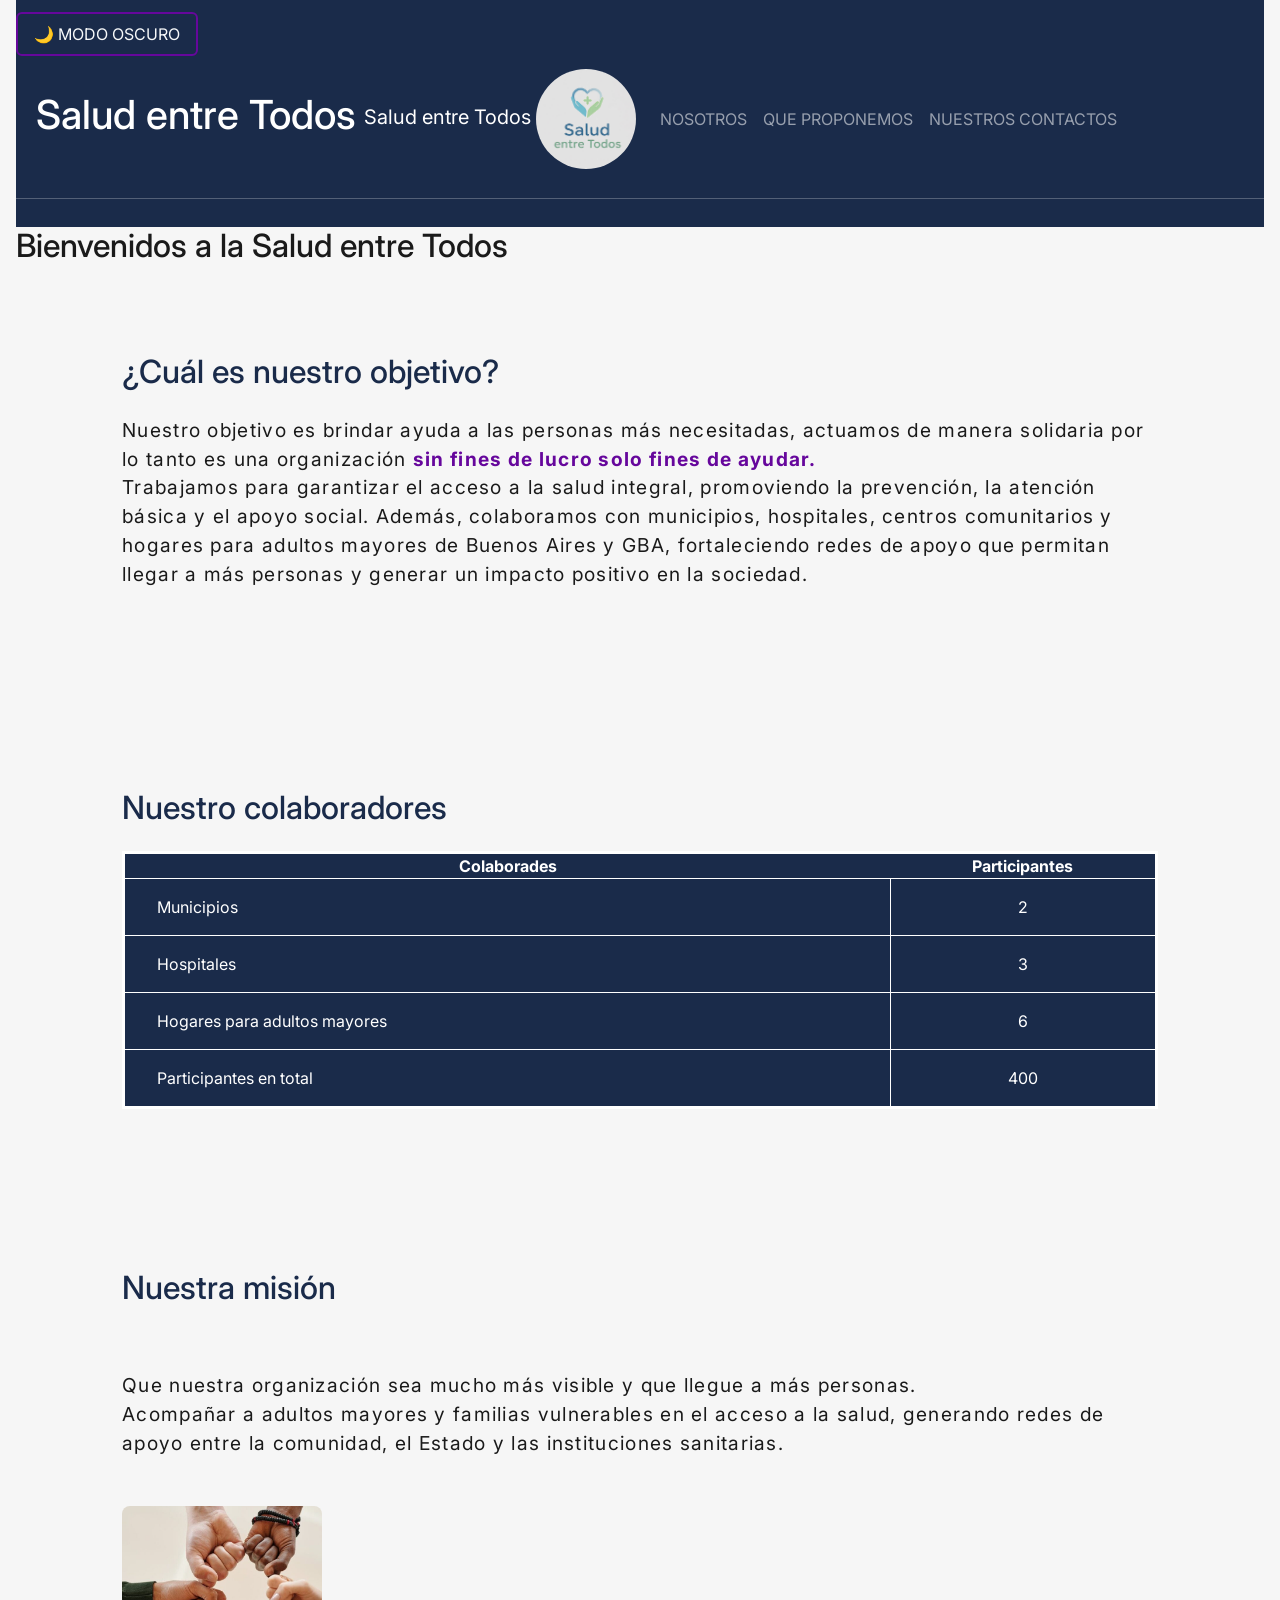
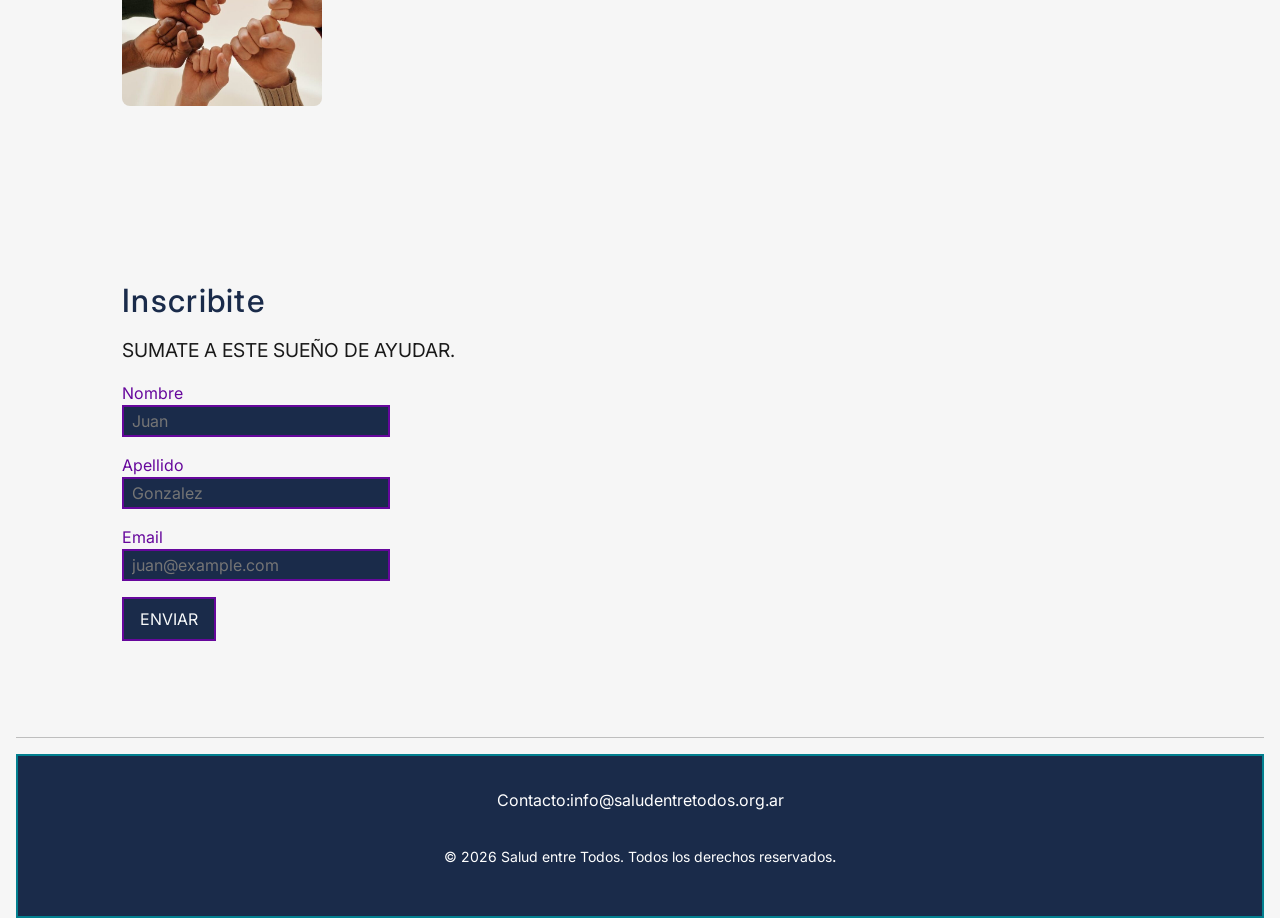
<file: mi-ong/index.html>
<!DOCTYPE html>
<html lang="es">
<head>
    <meta charset="UTF-8">
    <meta name="viewport" content="width=device-width, initial-scale=1.0">
    <link href="https://cdn.jsdelivr.net/npm/bootstrap@5.3.3/dist/css/bootstrap.min.css" rel="stylesheet">
    <link rel="stylesheet" href="/Css/estilos.css">
    <link rel="preconnect" href="https://fonts.googleapis.com">
    <link rel="preconnect" href="https://fonts.gstatic.com" crossorigin>
    <link href="https://fonts.googleapis.com/css2?family=Inter:ital,opsz,wght@0,14..32,100..900;1,14..32,100..900&display=swap" rel="stylesheet">
    <title>Salud entre Todos</title>
</head>

<body>
    <header>
        <button id="btn-modo" class="btn btn-outline-primary btn-bg">
        🌙 Modo oscuro
        </button>
        <nav class="navbar navbar-expand-md navbar-dark bg--primario">
            <div class="container-fluid">
                <h1>Salud entre Todos</h1>
                <a class="navbar-brand">Salud entre Todos  <img src="./img/equipo/Logo.jpeg" alt="Logo de nuestra organización"></a>
                <button class="navbar-toggler" type="button" data-bs-toggle="collapse" data-bs-target="#navbarNav" aria-controls="navbarNav" aria-expanded="false" aria-label="Toggle navigation">
                    <span class="navbar-toggler-icon"></span>
                </button>
                <div class="collapse navbar-collapse" id="navbarNav">
                    <ul class="navbar-nav">
                        <li class="nav-item">
                            <a class="nav-link" href="nosotros.html">Nosotros</a>
                        </li>
                        <li class="nav-item">
                            <a class="nav-link" href="programas.html">Que proponemos</a>
                        </li>
                        <li class="nav-item">
                            <a class="nav-link" href="contacto.html">Nuestros contactos</a>
                        </li>
                    </ul>
                </div>
            </div>
        </nav>
        <hr>
    </header>
    <main>
        <h2>Bienvenidos a la Salud entre Todos</h2>
        <section id="objetivo">
            <h2>¿Cuál es nuestro objetivo?</h2>
            <p>Nuestro objetivo es brindar ayuda a las personas más necesitadas, actuamos de manera solidaria por lo tanto es una organización
                <strong>sin fines de lucro solo fines de ayudar.</strong><br>Trabajamos para garantizar el acceso a la salud integral, promoviendo la prevención, 
                la atención básica y el apoyo social. Además, colaboramos con municipios, hospitales, centros comunitarios
                y hogares para adultos mayores de Buenos Aires y GBA, fortaleciendo redes de apoyo que permitan llegar a más personas y generar un impacto positivo en la sociedad.</p>
            <br>
        </section>
        <section id="colaboradores">
            <h2>Nuestro colaboradores</h2>
            <table>
                <thead>
                    <tr>
                        <th>Colaborades</th>
                        <th>Participantes</th>
                    </tr>
                </thead>
                <tbody>
                    <tr>
                        <td>Municipios</td>
                        <td>2</td>
                    </tr>
                    <tr>
                        <td>Hospitales</td>
                        <td>3</td>
                    </tr>
                    <tr>
                        <td>Hogares para adultos mayores</td>
                        <td>6</td>
                    </tr>
                </tbody>
                <tfoot>
                     <tr>
                        <td>Participantes en total</td>
                        <td>400</td>
                    </tr>
                 </tfoot>
            </table>
        </section>
        <section id="mision">
            <h2>Nuestra misión</h2>
            <p>Que nuestra organización sea mucho más visible y que llegue a más personas.<br>
                Acompañar a adultos mayores y familias vulnerables en el acceso a la salud, generando redes de apoyo entre la comunidad, el Estado y las instituciones sanitarias.</p>
            <img src="./img/equipo/apoyo_social.jpeg" alt="Ayuda" height="200">
        </section>
        <section id="ayudas">
            <h3>Inscribite</h3>
            <p>Sumate a este sueño de ayudar.</p>
            <form  id="form-newsletter">
                <label for="nombre">Nombre</label><br>
                <input type="text" id="nombre" placeholder="Juan" name="nombre" required minlength="2" pattern="[A-Za-zÁÉÍÓÚáéíóú ]+"><br>

                <label for="apellido">Apellido</label><br>
                <input type="text" id="apellido" placeholder="Gonzalez" name="apellido" required><br>
                
                <label for="email">Email</label><br>
                <input type="email" id="email-newsletter" placeholder="juan@example.com" name="email" required><br>

                <button type="submit">Enviar</button>
            </form>
        </section>
    </main>
    <hr>
    <footer> 
        <p>Contacto:info@saludentretodos.org.ar</p>
        <p><small>&copy; 2026 Salud entre Todos. Todos los derechos reservados</small>.</p>
    </footer>
    <script src="https://cdn.jsdelivr.net/npm/bootstrap@5.3.3/dist/js/bootstrap.bundle.min.js"></script>
    <script src="/js/main.js"></script>
</body>

</html>
</file>
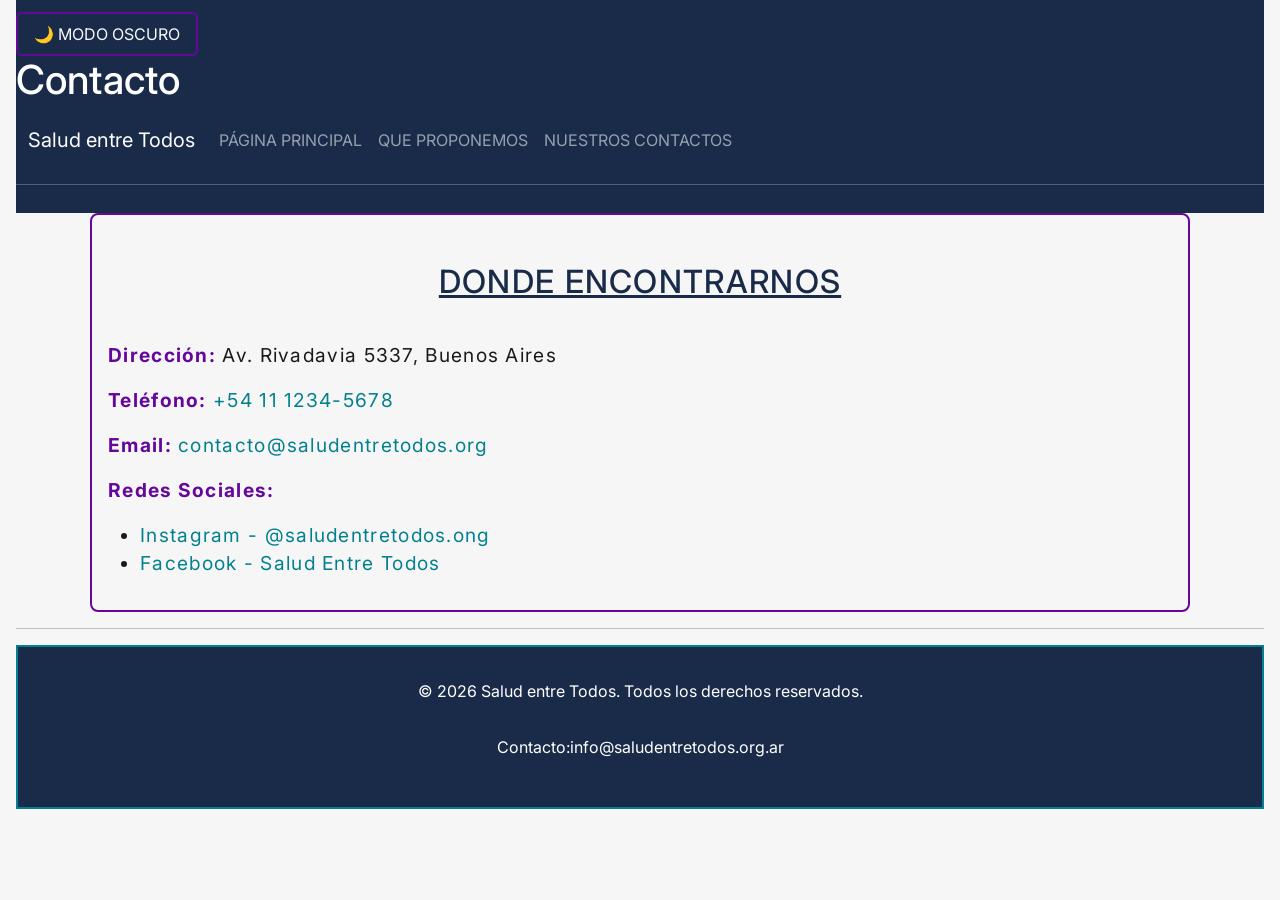
<file: mi-ong/contacto.html>
<!DOCTYPE html>
<html lang="es">
<head>
    <meta charset="UTF-8">
    <meta name="viewport" content="width=device-width, initial-scale=1.0">
    <link href="https://cdn.jsdelivr.net/npm/bootstrap@5.3.3/dist/css/bootstrap.min.css" rel="stylesheet">
    <link rel="stylesheet" href="/Css/estilos.css">
    <link rel="preconnect" href="https://fonts.googleapis.com">
    <link rel="preconnect" href="https://fonts.gstatic.com" crossorigin>
    <link href="https://fonts.googleapis.com/css2?family=Inter:ital,opsz,wght@0,14..32,100..900;1,14..32,100..900&display=swap" rel="stylesheet">
    <title>Contacto | Salud entre Todos</title>
</head>
 
<body>
    <header> 
        <button id="btn-modo" class="btn btn-outline-primary btn-bg">
        🌙 Modo oscuro
        </button>
     <h1>Contacto</h1>
        <nav class="navbar navbar-expand-md navbar-dark bg--primario">
            <div class="container-fluid">
                <a class="navbar-brand">Salud entre Todos</a>
                <button class="navbar-toggler" type="button" data-bs-toggle="collapse" data-bs-target="#navbarNav" aria-controls="navbarNav" aria-expanded="false" aria-label="Toggle navigation">
                    <span class="navbar-toggler-icon"></span>
                </button>
                <div class="collapse navbar-collapse" id="navbarNav">
                    <ul class="navbar-nav">
                        <li class="nav-item">
                            <a class="nav-link" href="index.html">Página principal</a>
                        </li>
                        <li class="nav-item">
                            <a class="nav-link" href="programas.html">Que proponemos</a>
                        </li>
                        <li class="nav-item">
                            <a class="nav-link" href="contacto.html">Nuestros contactos</a>
                        </li>
                    </ul>
                </div>
            </div>
        </nav>
        <hr>
    </header>
    <main>
        <section id="nuestros-contactos">
            <h2>Donde encontrarnos</h2>
            <p><strong>Dirección:</strong> Av. Rivadavia 5337, Buenos Aires</p>

            <p><strong>Teléfono:</strong> 
                <a href="tel:+541112345678">+54 11 1234-5678</a>
            </p>

            <p><strong>Email:</strong> 
                <a href="mailto:contacto@saludentretodos.org">contacto@saludentretodos.org</a>
            </p>

        <p><strong>Redes Sociales:</strong></p>
        <ul>
            <li>
            <a href="https://www.instagram.com/saludentretodos.ong" target="_blank">Instagram - @saludentretodos.ong</a>
            </li>
            <li>
            <a href="https://www.facebook.com/saludentretodos" target="_blank">Facebook - Salud Entre Todos</a>
            </li>
        </ul>
        </section>
    </main>
       <hr>
    <footer> 
        <p>&copy; 2026 Salud entre Todos. Todos los derechos reservados.</p>
        <p>Contacto:info@saludentretodos.org.ar</p>
    </footer>
     <script src="https://cdn.jsdelivr.net/npm/bootstrap@5.3.3/dist/js/bootstrap.bundle.min.js"></script>
     <script src="/js/main.js"></script>
</body>

</html>
</file>
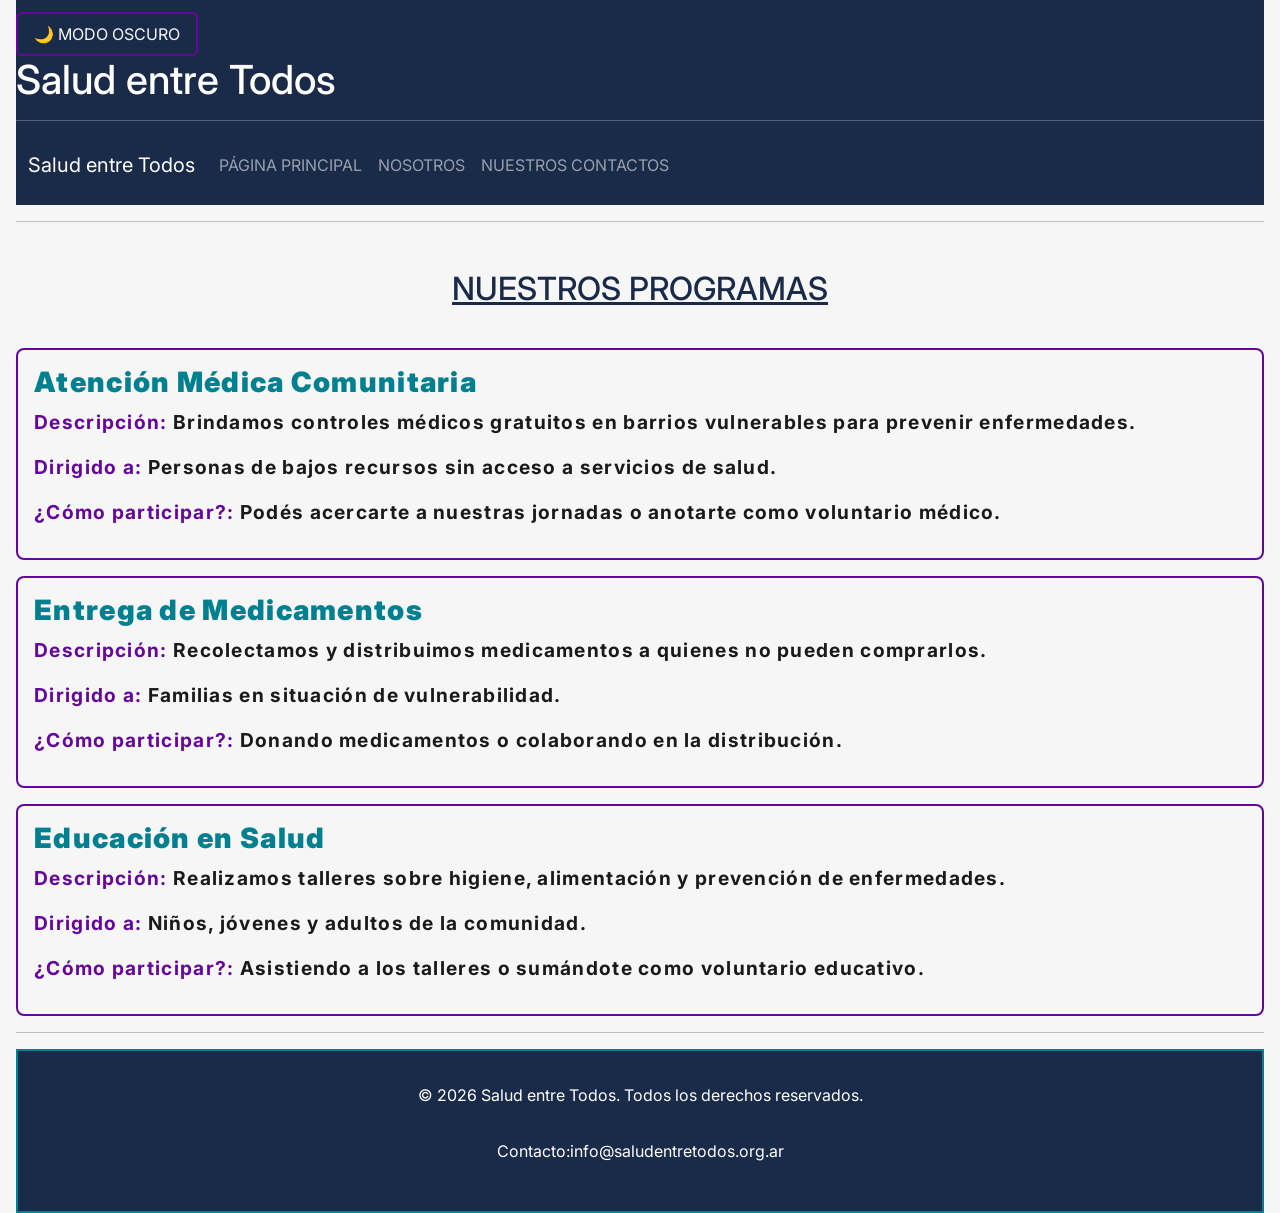
<file: mi-ong/programas.html>
<!DOCTYPE html>
<html lang="es">
<head>
    <meta charset="UTF-8">
    <meta name="viewport" content="width=device-width, initial-scale=1.0">
    <link href="https://cdn.jsdelivr.net/npm/bootstrap@5.3.3/dist/css/bootstrap.min.css" rel="stylesheet">
    <link rel="stylesheet" href="/Css/estilos.css">
    <link rel="preconnect" href="https://fonts.googleapis.com">
    <link rel="preconnect" href="https://fonts.gstatic.com" crossorigin>
    <link href="https://fonts.googleapis.com/css2?family=Inter:ital,opsz,wght@0,14..32,100..900;1,14..32,100..900&display=swap" rel="stylesheet">
    <title>Programas | Salud entre Todos</title>
</head>

<body>
    <header>
        <button id="btn-modo" class="btn btn-outline-primary btn-bg">
        🌙 Modo oscuro
        </button>
        <h1>Salud entre Todos</h1>
        <hr>
        <nav class="navbar navbar-expand-md navbar-dark bg--primario">
            <div class="container-fluid">
                <a class="navbar-brand">Salud entre Todos</a>
                <button class="navbar-toggler" type="button" data-bs-toggle="collapse" data-bs-target="#navbarNav" aria-controls="navbarNav" aria-expanded="false" aria-label="Toggle navigation">
                    <span class="navbar-toggler-icon"></span>
                </button>
                <div class="collapse navbar-collapse" id="navbarNav">
                    <ul class="navbar-nav">
                        <li class="nav-item">
                            <a class="nav-link" href="index.html">Página principal</a>
                        </li>
                        <li class="nav-item">
                            <a class="nav-link" href="nosotros.html">Nosotros</a>
                        </li>
                        <li class="nav-item">
                            <a class="nav-link" href="contacto.html">Nuestros contactos</a>
                        </li>
                    </ul>
                </div>
            </div>
        </nav>
    </header>
    <hr>
    <main>
        <h2 id="titulo-programas">Nuestros Programas</h2>

        <article id="atencion-medica">
            <h3>Atención Médica Comunitaria</h3>
                <p><strong>Descripción:</strong> Brindamos controles médicos gratuitos en barrios vulnerables para prevenir enfermedades.</p>
                <p><strong>Dirigido a:</strong> Personas de bajos recursos sin acceso a servicios de salud.</p>
                <p><strong>¿Cómo participar?:</strong> Podés acercarte a nuestras jornadas o anotarte como voluntario médico.</p>
        </article>

        <article id="medicamentos">
            <h3>Entrega de Medicamentos</h3>
                <p><strong>Descripción:</strong> Recolectamos y distribuimos medicamentos a quienes no pueden comprarlos.</p>
                <p><strong>Dirigido a:</strong> Familias en situación de vulnerabilidad.</p>
                <p><strong>¿Cómo participar?:</strong> Donando medicamentos o colaborando en la distribución.</p>
        </article>

        <article id="educacion">
            <h3>Educación en Salud</h3>
            <p><strong>Descripción:</strong> Realizamos talleres sobre higiene, alimentación y prevención de enfermedades.</p>
            <p><strong>Dirigido a:</strong> Niños, jóvenes y adultos de la comunidad.</p>
            <p><strong>¿Cómo participar?:</strong> Asistiendo a los talleres o sumándote como voluntario educativo.</p>
        </article>
     </main>
    <hr>
    <footer>
        <p>&copy; 2026 Salud entre Todos. Todos los derechos reservados.</p>
        <p>Contacto:info@saludentretodos.org.ar</p>
    </footer>
     <script src="https://cdn.jsdelivr.net/npm/bootstrap@5.3.3/dist/js/bootstrap.bundle.min.js"></script>
     <script src="/js/main.js"></script>
</body>
</html>
</file>
<file: Css/estilos.css>
/* Variables*/
:root{
    --color-primario:#1A2B4A;
    --color-secundario: #66079c;
    --color-acento:#028090;
    --fuente: "Inter", sans-serif;
    --color-fondo: #f6f6f6;
    --color-texto: #1A1A1A;
;}
/* Reset básico*/
*{ 
    box-sizing: border-box;
    margin: 0; 
    padding: 0;
}

html { scroll-behavior: smooth; }

body{
    background-color: var(--color-fondo);
    font-family: var(--fuente);
    font-size: 16px;
    color: var(--color-texto);
    max-width: auto;
    margin: 0 auto;
    padding: 0 1rem;
}
/* Header*/
header{
    background: var(--color-primario);
    color: white;
    margin: auto;
    position: sticky;
    top: 0;
}
/* Navbar fixed + shrink on scroll */
header{
    transition: padding 0.25s ease, height 0.25s ease;
    padding: 12px 0;
}

header.is-scrolled{
    padding: 6px 0;
}

header.is-scrolled .navbar-brand img{
    width: 60px;
    height: 60px;
}

header.is-scrolled .navbar h1{
    font-size: 1.1rem;
    padding: 0.25rem 0;
}


body.modo-oscuro {
    background-color: #1A1A1A;
    color: #F1F1F1;
}
body.modo-oscuro p{
    color: #F1F1F1;
}

body.modo-oscuro h2{
    color: var(--color-acento)  !important;
}

body.modo-oscuro h3{
    color: var(--color-acento)  !important;
}

body.modo-oscuro header {
    background-color: #0D0D0D;
}

body.modo-oscuro .card {
    background-color: #2A2A2A;
    border-color: #444;
}

body.modo-oscuro .card-text {
    color: #CCCCCC;
}

#btn-modo{
    background-color: var(--color-primario);
    color: #F7F9FA;
    padding: 8px 16px;
    border: 2px solid var(--color-secundario);
    text-transform: uppercase;
}

/* Navegación*/

.navbar{
    display: flex;
    position: sticky;
    top: 0;

}
/* Imagen Principal*/
.navbar-brand img{
    width: 100px;
    height: 100px;
    border-radius: 50%;
    object-fit: cover;
}

.navbar ul{
    display: flex;
    align-items: center;
    text-transform: uppercase;
    padding: 0;
    margin: 0;
}

.navbar ul li{
    list-style: none;
    font-size: 1rem;
    margin-right: auto;
    justify-content: center;
}


.nav-link:hover{
    transition: 0.3s ease;
    color: var(--color-acento);
}

.navbar h1{ 
    display: flex;
    justify-content: center;
    text-align: center;
    padding: 0.5rem;
}

p{
    color: #1a1a1a;   
}

#objetivo h2{
    color: var(--color-primario);
    padding-bottom: 1rem;
    font-size: 2rem;
}

#objetivo p{
    letter-spacing: 1.3px;
    font-size: 1.2rem;
}

/* Tabla*/
#colaboradores h2{
    color: var(--color-primario);
    padding-bottom: 1rem;
    font-size: 2rem;
}
#colaboradores{
    text-align: left;
    table-layout: fixed;
    border-left: hidden;
    border-right: hidden;
    border-bottom: hidden;
    border-top: hidden;
    border-collapse: collapse;

}
/* Tabla*/
table{
    overflow: auto;
    width: 100%;
    border: 3px solid white;
    background-color:#1A2B4A;
}
/* Tabla*/
th{

    color:white;
    text-align: center;
}
/* Tabla*/
tr{
    color: white;
}
/* Tabla*/
td{
    border: 1px solid white;
    padding: 16px 32px;
}
/* Tabla*/
tr td:last-child {
    padding-left: auto;
    margin-left: auto;
    text-align: center;
}
/* Main*/
main{
    margin: auto;
    padding: auto;
}
section{
    padding: 5rem 2rem;
    max-width: 1100px;
    margin: 0 auto;
}

#mision h2{
    color: var(--color-primario);
    padding-bottom: 1rem;
    font-size: 2rem;
    margin-bottom: 1rem;
}

#mision{
    display: grid;
    grid-template-columns: auto;
    gap: 2rem;
    margin-bottom: 1rem;
    align-items: center;
}
#mision p{
    font-size: 1.2rem;
    letter-spacing: 1.3px;
}
#mision img{
    width: 200%;
    border-radius: 8px;
    object-fit: cover;
    max-width: 200px;
}

/* Formulario*/
#ayudas{
    margin: auto;
    padding: auto;
    border-left: hidden;
    border-right: hidden;
    border-bottom: hidden;
    border-top: hidden;
    border-collapse: collapse;
}
/* Formulario*/
#ayudas h3{
    letter-spacing: 1.3px;
    font-size: 2rem;
    color: var(--color-primario);
    margin-bottom: 1rem;
}
/* Formulario*/
#ayudas p{
    font-size: 1.2rem;
    align-items: center;
    text-transform: uppercase;
    margin-bottom: 1rem;
}
/* Formulario*/
form{
    color: var(--color-secundario);
}
/* Formulario*/
label {
    padding: auto;
    margin: auto;
    justify-content: center;
}
/* Formulario*/
input{
    padding: 2px 8px;
    background-color: var(--color-primario);
    color: #F7F9FA;
    margin-bottom: 1rem;
    border-left: hidden;
    border-right: hidden;
    border-bottom: hidden;
    border-top: hidden;
    border-collapse: collapse;
    border: 2px solid var(--color-secundario);
}
/* Formulario*/
button{
    background-color: var(--color-primario);
    color: #F7F9FA;
    padding: 8px 16px;
    border: 2px solid var(--color-secundario);
    text-transform: uppercase;
}
 button:hover{
    background-color: var(--color-secundario);
    color: #F7F9FA;
    border: 2px solid var(--color-primario);
 }


#main h2{
    color: var(--color-primario);
    text-align: center;
    padding-top: 2rem;
    letter-spacing: 1.4px;
    font-size: 2rem;
    text-transform: uppercase;
}

#historia h3{
    color: var(--color-primario);
    padding-bottom: 1rem;
    font-size: 1.5rem;
}

#historia p{
    letter-spacing: 1.3px;
    font-size: 1.2rem;
}

#valores{
    overflow: auto;
    display: flex;
    flex-direction: column;
    gap: 2rem;
    flex-wrap: wrap;
}

#valores h3{
    color: var(--color-primario);
    text-align: center;
}

#valores ul{
    display: flex;
    overflow: auto;
    list-style: none;
    justify-content: center;
    text-align: center;
}

#valores ul li strong{
    color: var(--color-secundario);
    padding-right: 0.5rem;
    font-size: 1.2rem;
}

#valores li p{
    text-align: center;
}


#datos{
    display: flex;
    justify-content: center;
    border-left: hidden;
    border-right: hidden;
    border-bottom: hidden;
    border-top: hidden;
    border-collapse: collapse;
    border: 2px solid var(--color-secundario);
}

#datos h3{
    display: flex;
    text-align: left;
    padding-right: 10rem;
    padding-top: 11rem;
}

#datos dl dt{
    font-size: 1.2rem;
    font-weight: 900;
    padding-bottom: 3px;
}
#datos dl dt dd{
    font-size: 0.5rem;
}
.card{
    border: 1px solid #028090;
}

.card-body h5, p{
    text-align: left;
}

.card-body h5{
    color: var(--color-acento);
    font-size: 1.2rem;
    font-weight: 900;
}

.card-body p{
    font-weight: 700;
}


#titulo-programas{
    color: var(--color-primario);
    text-align:center;
    padding: 2rem;
    text-transform: uppercase;
    text-decoration: underline;
}

#atencion-medica, #medicamentos, #educacion{
    border: 2px solid var(--color-secundario);
    padding: 1rem;
    margin-bottom: 1rem;
    border-radius: 8px;
    letter-spacing: 1.3px;
    font-size: 1.2rem;
}

#atencion-medica, #medicamentos, #educacion, h3{
    color: var(--color-acento);
}

#atencion-medica h3{
    font-weight: 900;
}

#medicamentos h3{
    font-weight: 900;
}

#educacion h3{
    font-weight: 900;
}

#atencion-medica, #medicamentos, #educacion, strong{
    color: var(--color-secundario);
    font-weight: 700;
}

#nuestros-contactos{
    border: 2px solid var(--color-secundario);
    padding: 1rem;
    margin-bottom: 1rem;
    border-radius: 8px;
    letter-spacing: 1.3px;
    font-size: 1.2rem;
}

#nuestros-contactos h2{
    color: var(--color-primario);
    text-align:center;
    padding: 2rem;
    text-transform: uppercase;
    text-decoration: underline;
}

#nuestros-contactos a{
    color: var(--color-acento);
    text-decoration: none;
}

#nuestros-contactos a:hover{
    text-decoration: underline;
}

footer{
    background-color: var(--color-primario);
    padding: 1.5rem;
    margin-top: auto;
    border: 2px solid #028090;
}

footer p{
    text-align: center;
    color: white;
    padding: 8px;
}
</file>
